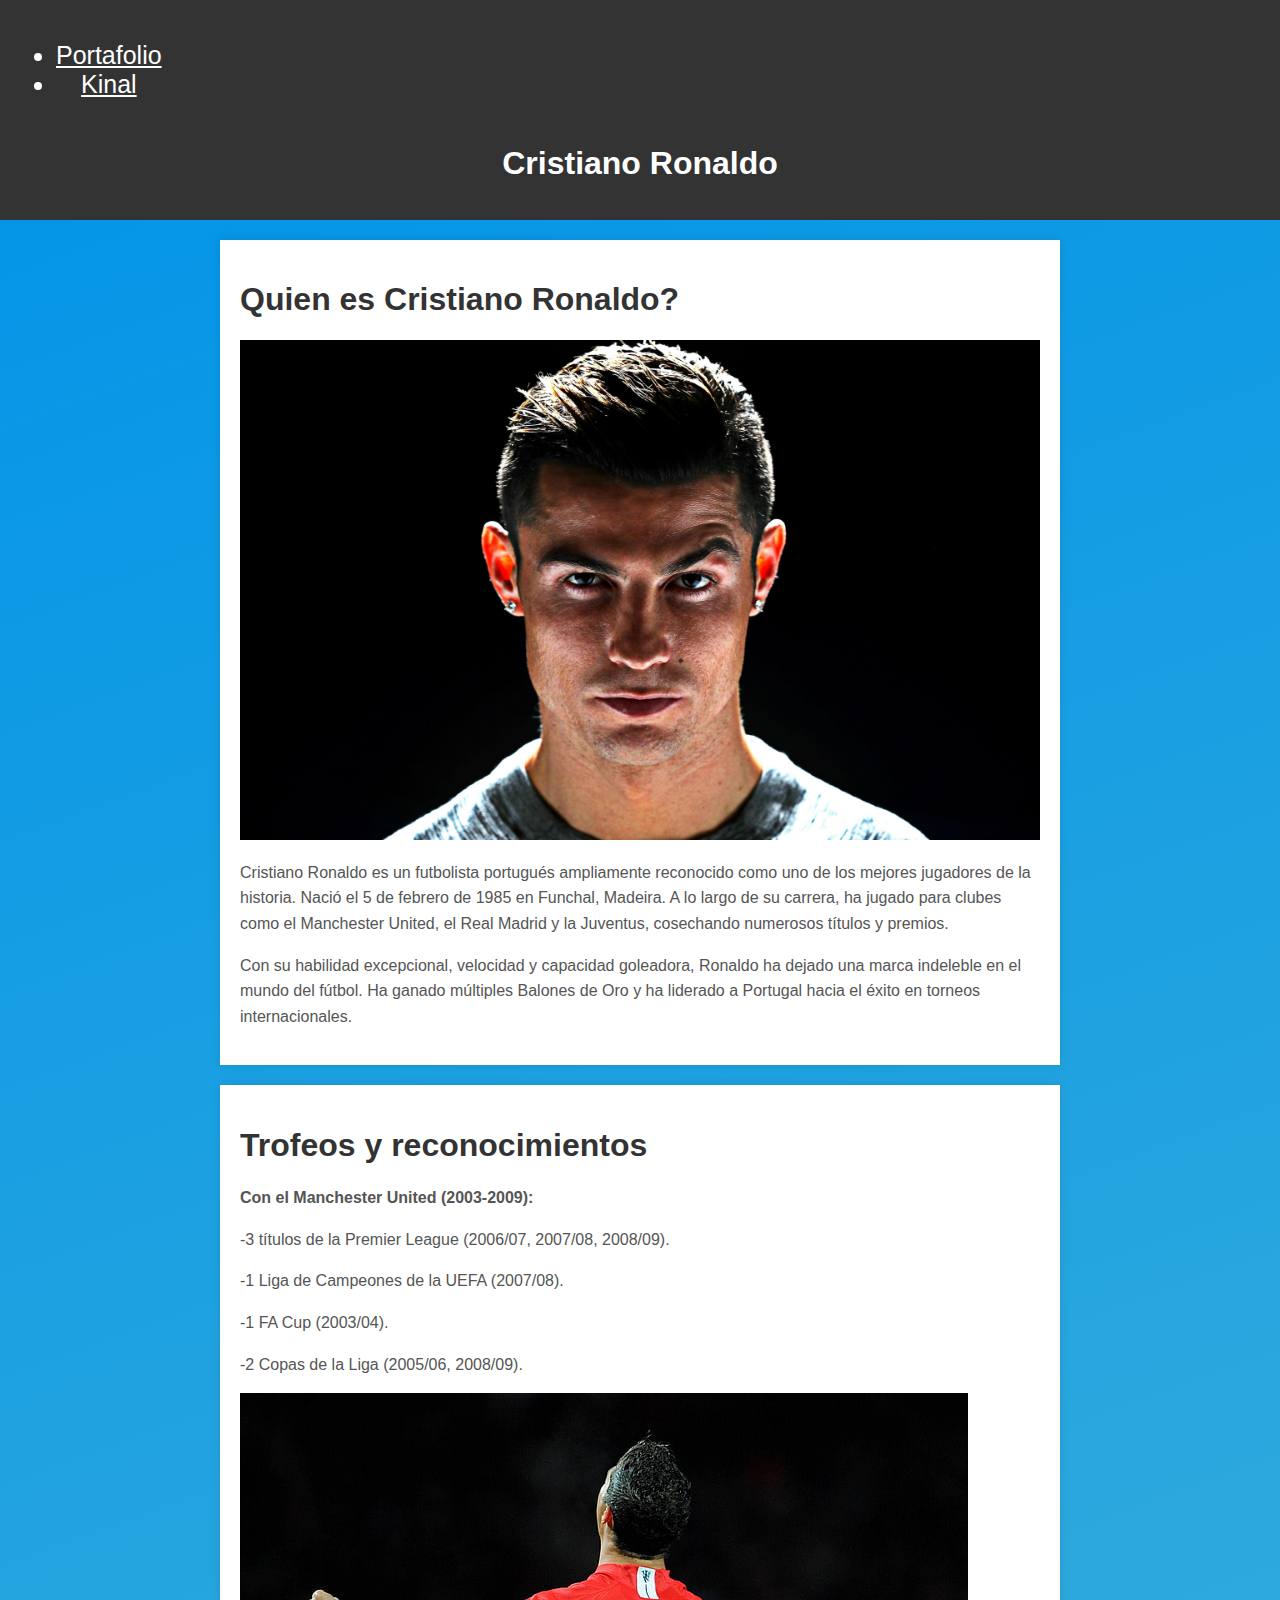
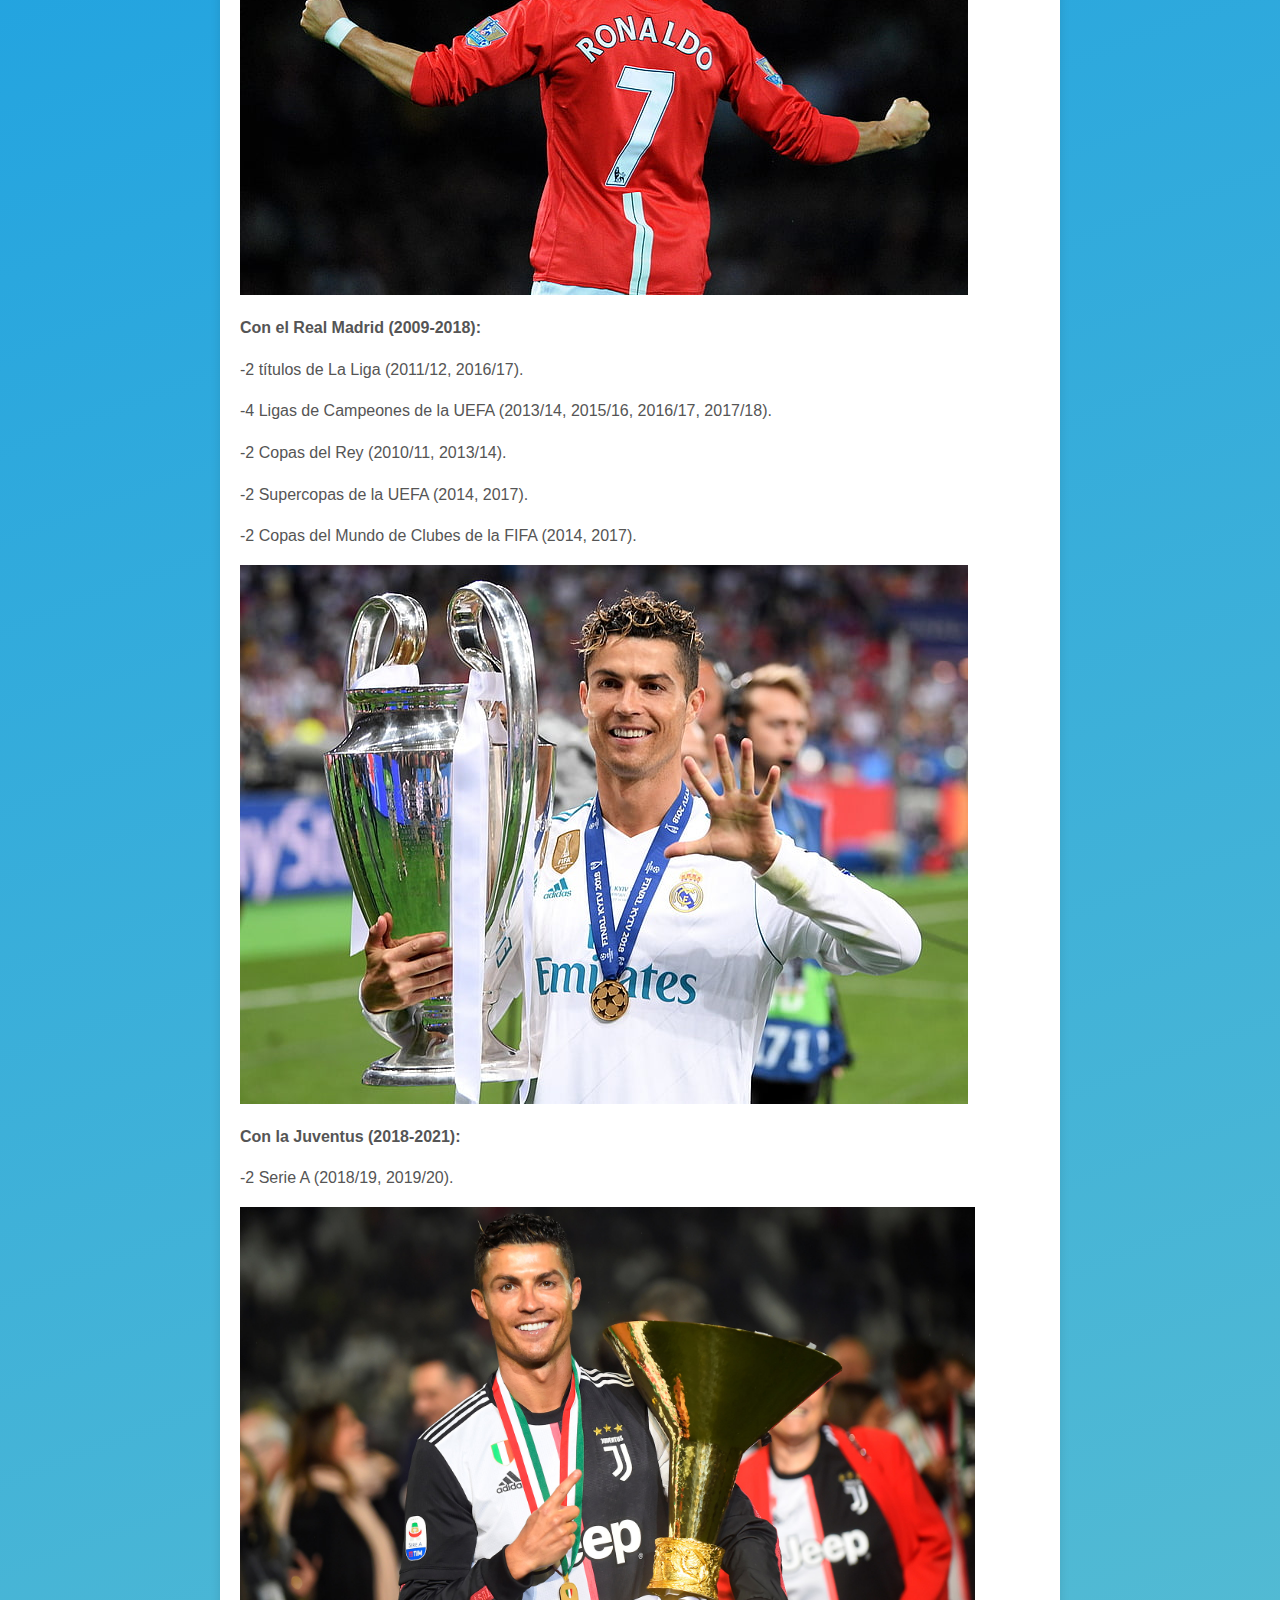
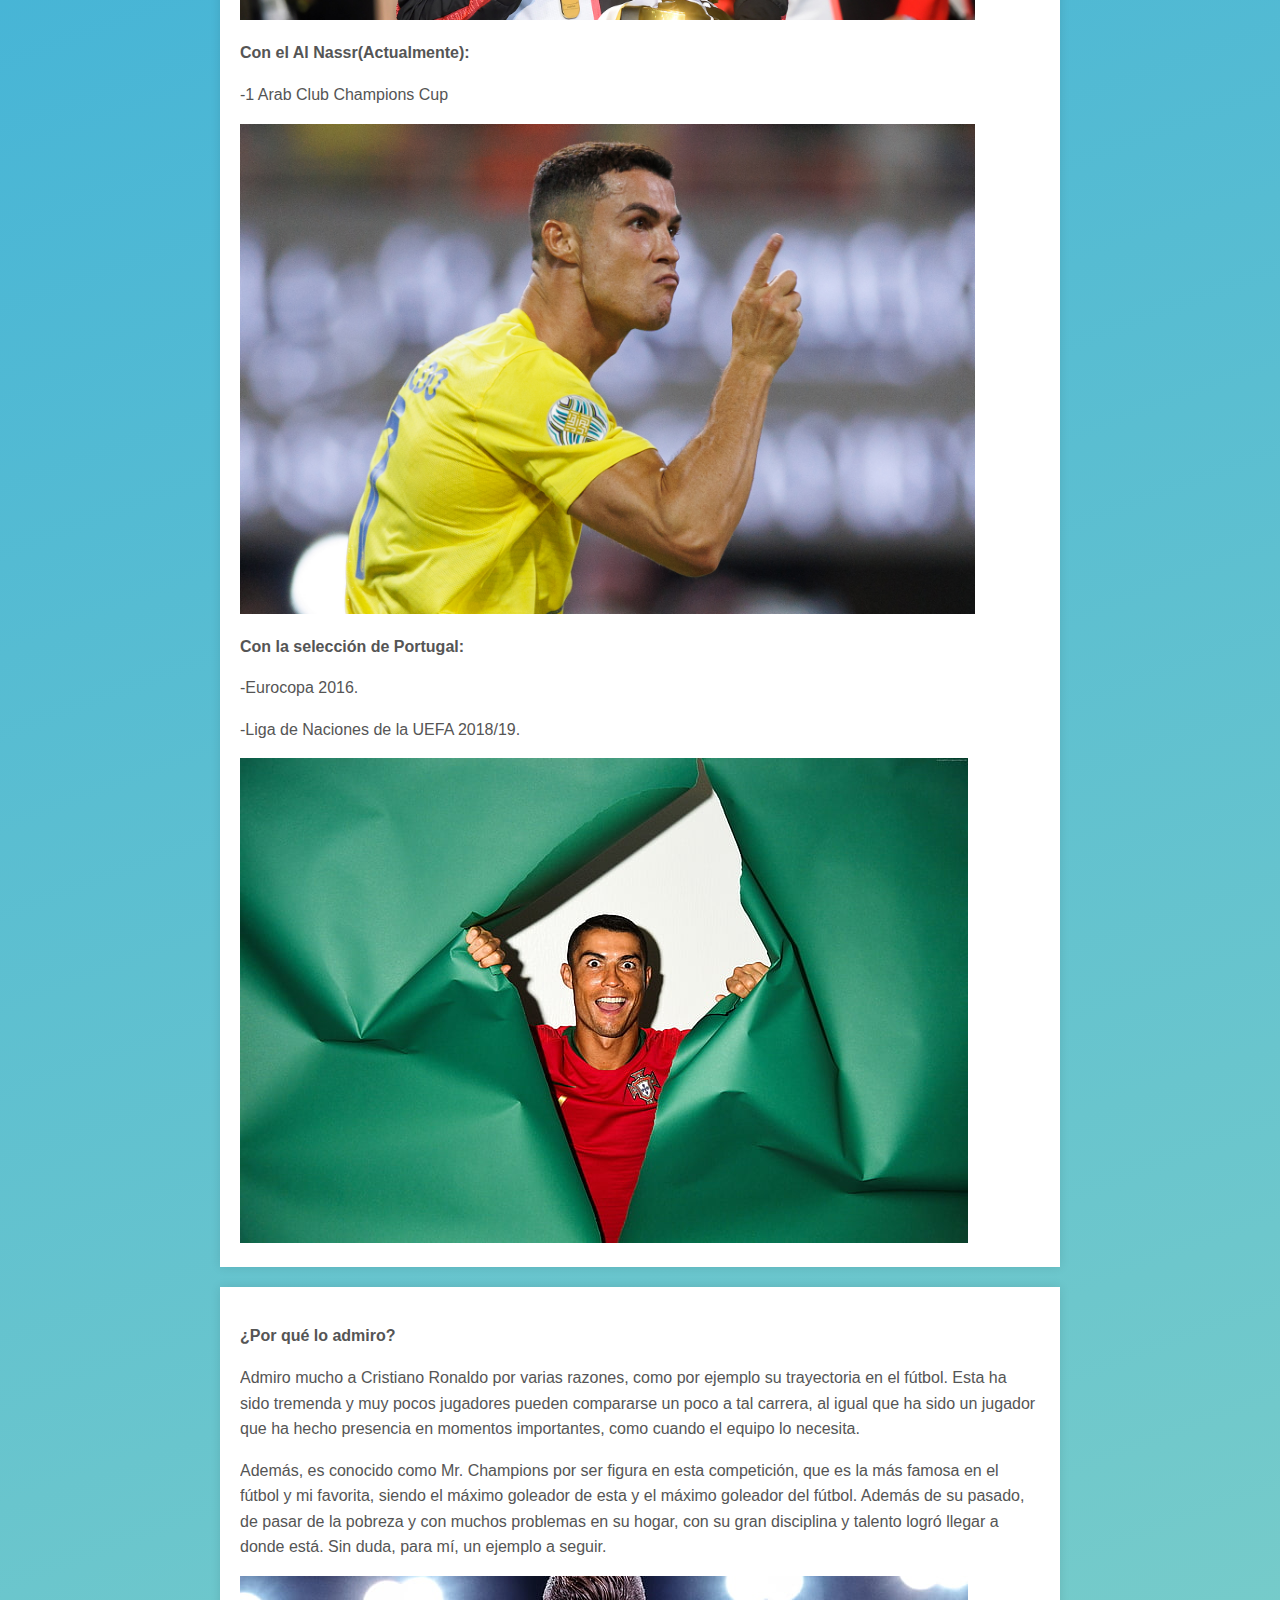
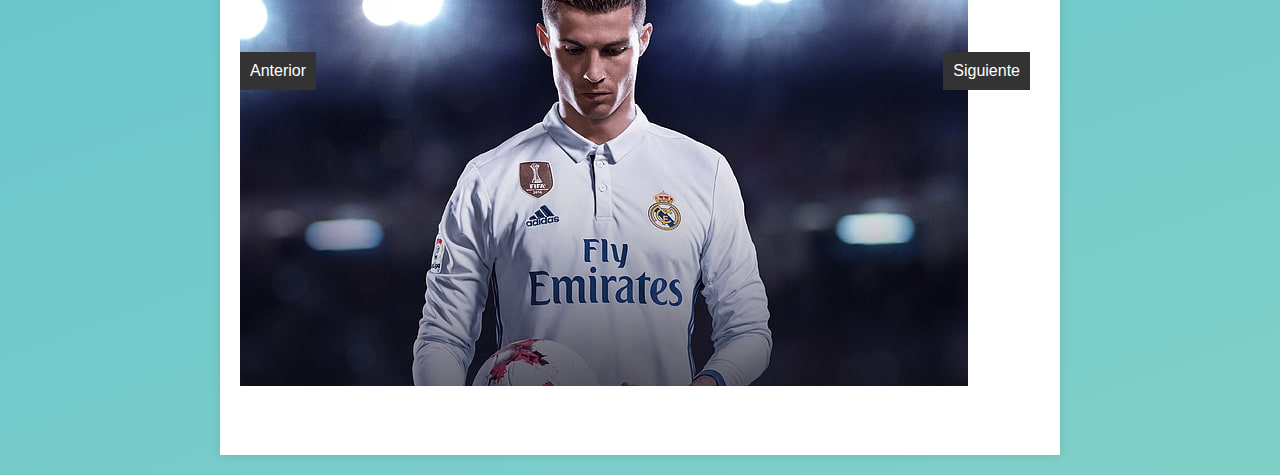
<file: Laboratorio1/index.html>
<!DOCTYPE html>
<html lang="en">
<head>
    <meta charset="UTF-8">
    <meta name="viewport" content="width=device-width, initial-scale=1.0">
    <link rel="stylesheet" href="./assets/styles/cris.css">
    <title>Principal</title>
</head>
<body>
    <header>
        <div>
            <nav class="menu">
                <ul>
                  <li><a href="./assets/pages/portafolio.html">Portafolio</a></li>
                  <li><a href="./assets/pages/kinal.html">Kinal</a></li>
                </ul>
              </nav>
        </div>
        <h1 class="title">Cristiano Ronaldo</h1>
    </header>

    <section>
        <h1>Quien es Cristiano Ronaldo?</h1>
        <img src="./assets/resources/img/Cristiano1.jpg"  alt="Cristiano Ronaldo">
        <p>
            Cristiano Ronaldo es un futbolista portugués ampliamente reconocido como uno de los mejores jugadores de la historia. Nació el 5 de febrero de 1985 en Funchal, Madeira. A lo largo de su carrera, ha jugado para clubes como el Manchester United, el Real Madrid y la Juventus, cosechando numerosos títulos y premios.
        </p>
        <p>
            Con su habilidad excepcional, velocidad y capacidad goleadora, Ronaldo ha dejado una marca indeleble en el mundo del fútbol. Ha ganado múltiples Balones de Oro y ha liderado a Portugal hacia el éxito en torneos internacionales.
        </p>
    </section>
        
    <section>
        <h1>Trofeos y reconocimientos</h1>
        <p><strong>Con el Manchester United (2003-2009):</strong></p>

                <p>-3 títulos de la Premier League (2006/07, 2007/08, 2008/09).</p>
                <p>-1 Liga de Campeones de la UEFA (2007/08).</p>
                <p>-1 FA Cup (2003/04).</p>
                <p>-2 Copas de la Liga (2005/06, 2008/09).</p>
        <img src="./assets/resources/img/Cristiano5.jpg" alt="">
        <p><strong>Con el Real Madrid (2009-2018):</strong></p>
            <p>-2 títulos de La Liga (2011/12, 2016/17).</p>
            <p>-4 Ligas de Campeones de la UEFA (2013/14, 2015/16, 2016/17, 2017/18).</p>
            <p>-2 Copas del Rey (2010/11, 2013/14).</p>
            <p>-2 Supercopas de la UEFA (2014, 2017).</p>
            <p>-2 Copas del Mundo de Clubes de la FIFA (2014, 2017).</p>

        <img src="./assets/resources/img/Cristiano2.jpg" alt=""> 
        
        <p><strong>Con la Juventus (2018-2021):</strong></p>
            <p>-2 Serie A (2018/19, 2019/20).</p>
        <img src="./assets/resources/img/crisjuve.jpg" width="735" alt="">    
        
        <p><strong>Con el Al Nassr(Actualmente):</strong></p>
            <p>-1 Arab Club Champions Cup</p>
            <img src="./assets/resources/img/cirsarabia.jpg" width="735" alt="">

        <p><strong>Con la selección de Portugal:</strong></p>
        <p>-Eurocopa 2016.</p>  
        <p>-Liga de Naciones de la UEFA 2018/19.</p> 
        <img src="./assets/resources/img/Cristiano8.jpg" alt="">         
    </section>

    <section>
        <div class="slider-container">
            <p><strong>¿Por qué lo admiro?</strong></p>
                <p>Admiro mucho a Cristiano Ronaldo por varias razones, como por ejemplo su 
                    trayectoria en el fútbol. Esta ha sido tremenda y muy pocos jugadores pueden
                    compararse un poco a tal carrera, al igual que ha sido un jugador que ha
                hecho presencia en momentos importantes, como cuando el equipo lo necesita.</p>
                
                <p>
                    Además, es conocido como Mr. Champions por ser figura en esta competición, que
                     es la más famosa en el fútbol y mi favorita, siendo el máximo goleador de esta
                      y el máximo goleador del fútbol. Además de su pasado, de pasar de la pobreza y
                       con muchos problemas en su hogar, con su gran disciplina y talento logró llegar
                        a donde está. Sin duda, para mí, un ejemplo a seguir.
                </p>
            
            <div class="slider-content">
                <div class="slider-item"><img src="./assets/resources/img/Cristiano4.jpg" alt="Imagen 1"></div>
                <div class="slider-item"><img src="./assets/resources/img/Cristiano6.jpg" alt="Imagen 2"></div>
                <div class="slider-item"><img src="./assets/resources/img/Cristiano7.jpg" alt="Imagen 3"></div>
            </div>
            <button class="slider-btn" onclick="prevSlide()">Anterior</button>
            <button class="slider-btn" onclick="nextSlide()">Siguiente</button>
            
        </div>

        
    </section>
    <script src="./assets/scripts/cristiano.js"></script>
</body>
</html>
</file>
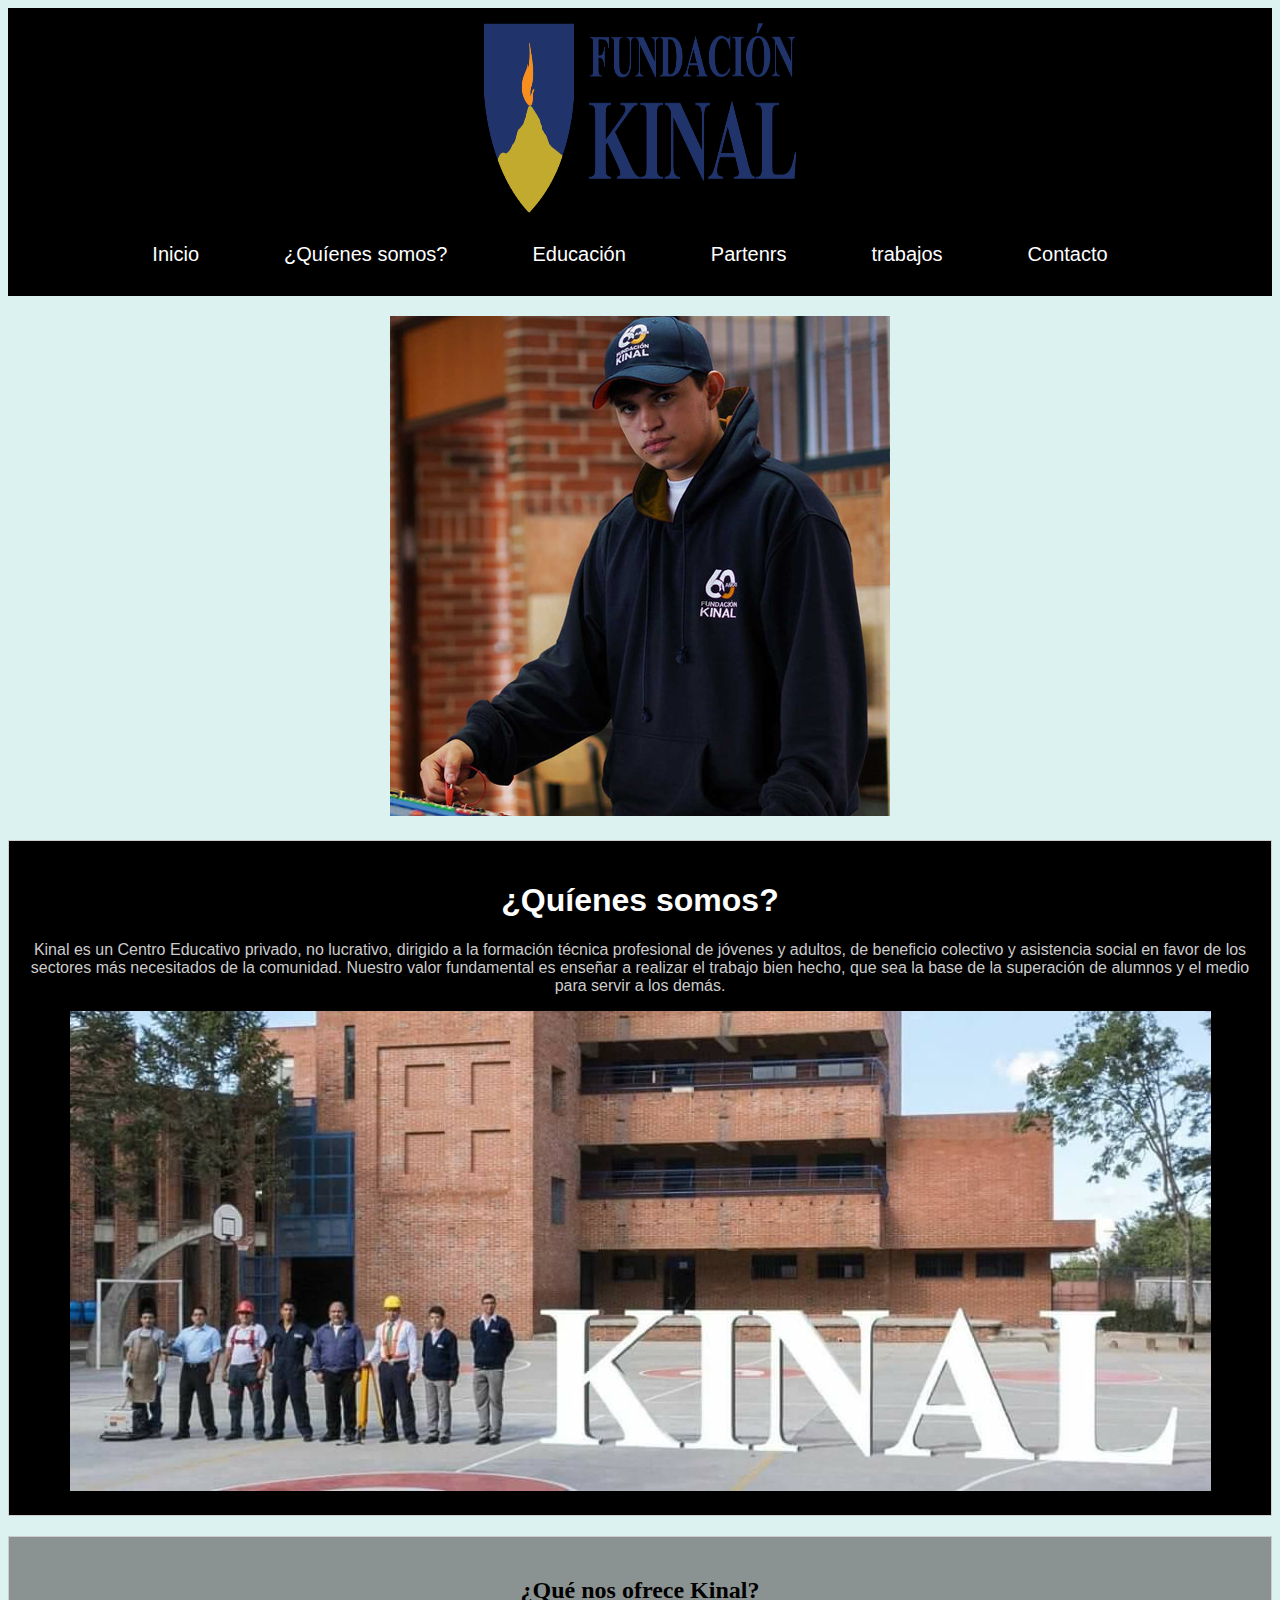
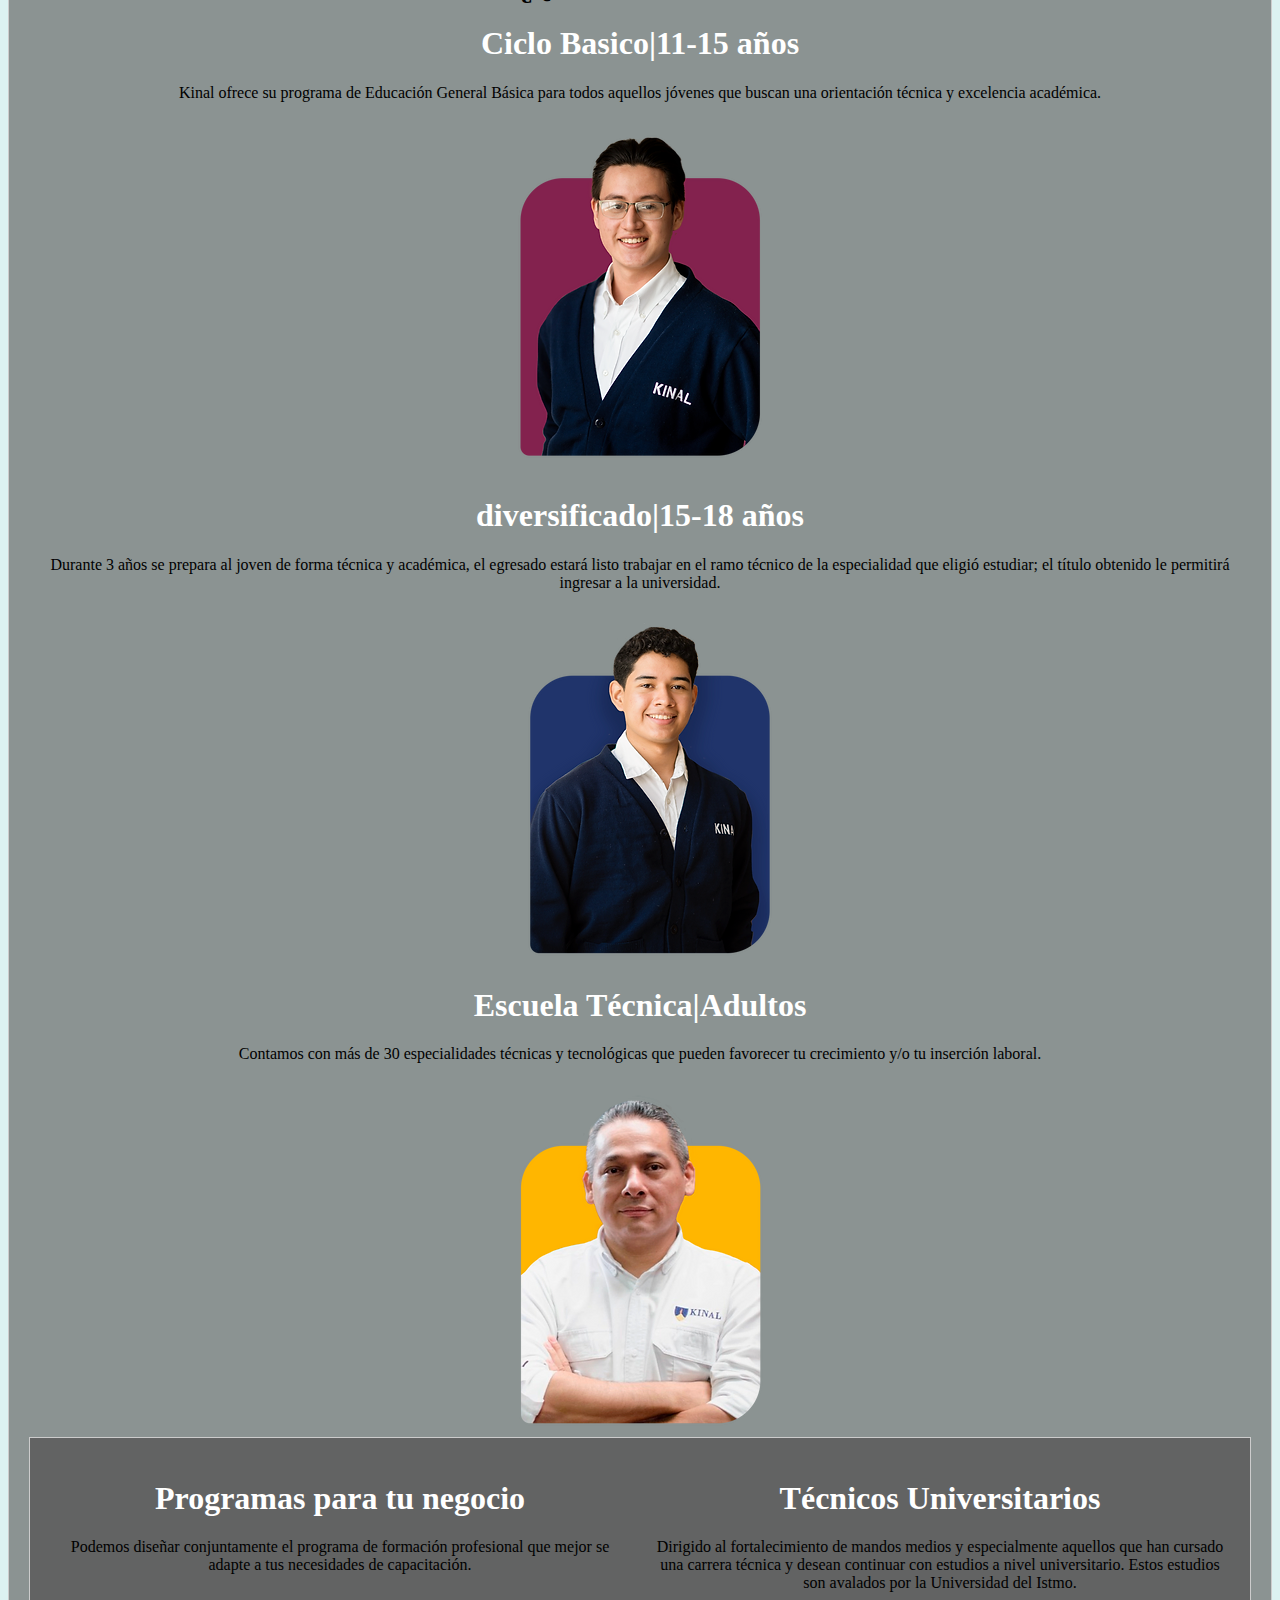
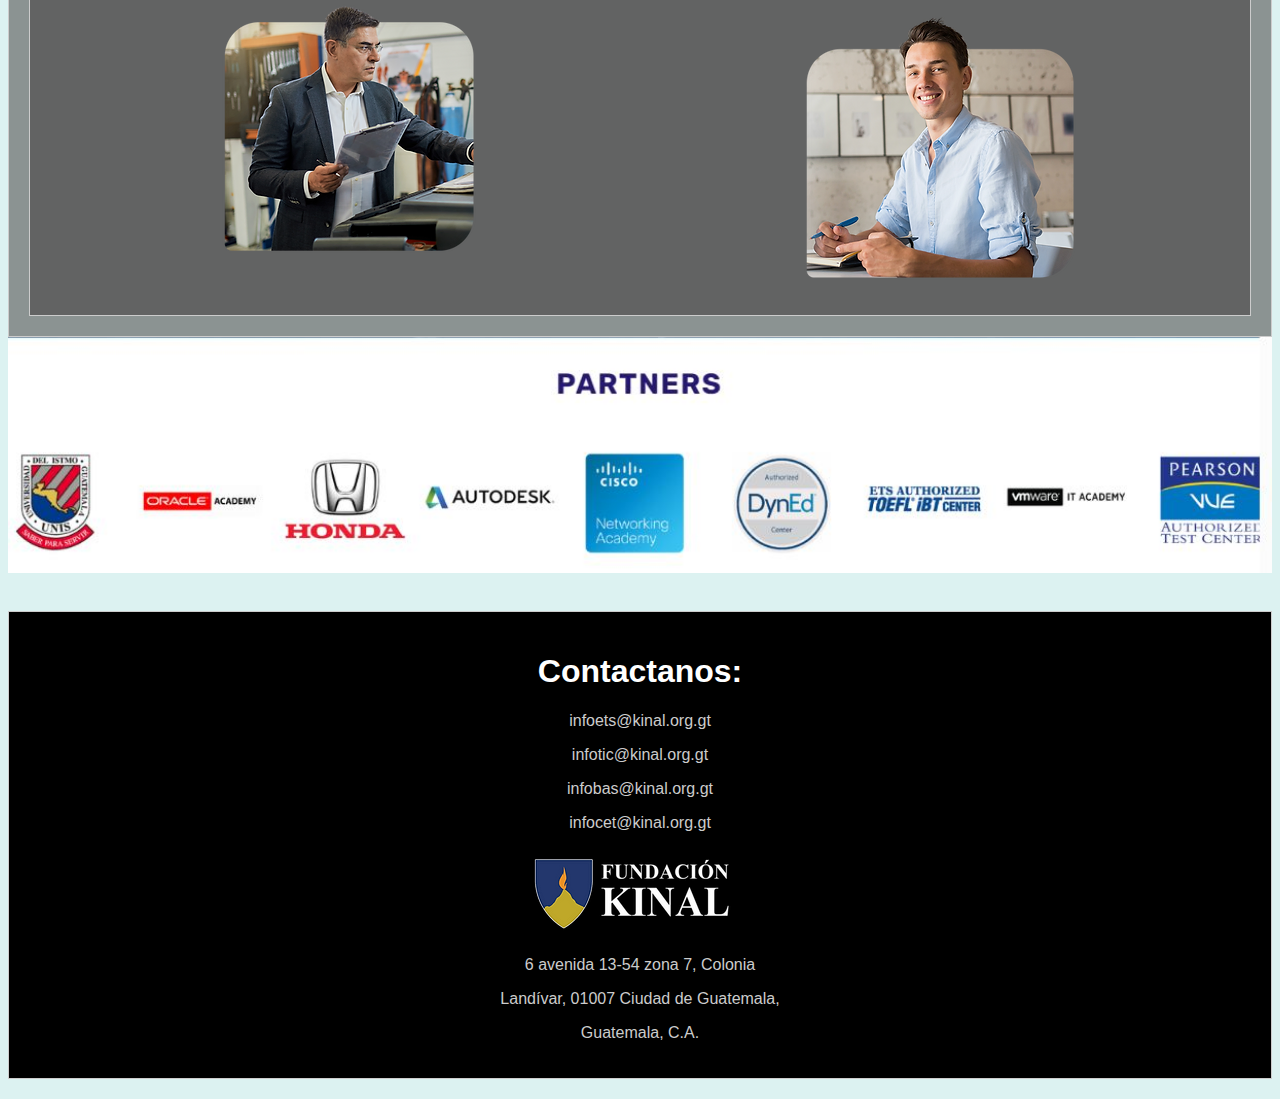
<file: Laboratorio1/assets/pages/kinal.html>
<!DOCTYPE html>
<html lang="en">
<head>
  <meta charset="UTF-8">
  <meta name="viewport" content="width=device-width, initial-scale=1.0">
  <link rel="stylesheet" href="../styles/kinal.css">
  <title>Kinal</title>
</head>
  <body>

    <header>
      <nav class="nav1">
        <ul>

          <div>
            <img src="../resources/img/logoKinal.png" width="320" height="200" alt="">
          </div>

            <li><a href="../../Index.html">Inicio</a></li>
          
            <li><a class="a1" href="#quienesSomos">¿Quíenes somos?</a></li>
            
            <li><a class="a1" href="#educacion">Educación</a></li>
            
            <li><a class="a1" href="#partners">Partenrs</a></li>

            <li><a href="#">trabajos</a></li>

            <li><a class="a1" href="#contacto">Contacto</a></li>
        </ul>
      </header> 
      
      <div class="slider-container">
        <div class="slide">
          <img src="../resources/img/sudaderoKINAL.jpg" alt="Slide 1">
        </div>
        <div class="slide">
          <img src="../resources/img/randomKinal.jpg" alt="Slide 2">
        </div>
        <div class="slide">
          <img src="../resources/img/marcoTulio.png" alt="Slide 3">
        </div>
      </div>
  </nav>

  <div>
    <section id="quienesSomos" class="section1">
        <h1 class="h1">¿Quíenes somos?</h1>
        <p class="p1">Kinal es un Centro Educativo privado, no lucrativo, dirigido a la formación 
          técnica profesional de jóvenes y adultos, de beneficio colectivo y asistencia 
          social en favor de los sectores más necesitados de la comunidad.
          Nuestro valor fundamental es enseñar a realizar el trabajo bien hecho, que sea la base de la superación de alumnos y el medio para servir a los demás.
        </p>
        <img src="../resources/img/KINAL.jpg" alt="">

    </section>
  </div>

  <div>
    <section id="educacion" class="transparente">
      <h2>¿Qué nos ofrece Kinal?</h2>
      <div>
        <h1><strong>Ciclo Basico|11-15 años</strong></h1>
         <p>Kinal ofrece su programa de Educación General Básica
           para todos aquellos jóvenes que buscan una orientación técnica y excelencia académica.
        </p>
            <img src="../resources/img/basicos1.webp" alt="">
      </div>
      
      <div>
        <h1><strong>diversificado|15-18 años</strong></h1>
          <p>
            Durante 3 años se prepara al joven de forma técnica y académica, el egresado estará listo trabajar en el ramo técnico
             de la especialidad que eligió estudiar; el título obtenido le permitirá ingresar a la universidad.
          </p>
            <img src="../resources/img/diver.webp" alt="">
      </div>

      <div>
        <h1><strong>Escuela Técnica|Adultos</strong></h1>
          <p>
            Contamos con más de 30 especialidades técnicas y 
            tecnológicas que pueden favorecer tu crecimiento y/o tu inserción laboral.
          </p>
            <img src="../resources/img/adultos.webp" alt="">
      </div>
      
      <section id="educacion" class="transparente">
        <div class="fila">
          <div>
              <h1><strong>Programas para tu negocio</strong></h1>
              <p>Podemos diseñar conjuntamente el programa de formación profesional 
                que mejor se adapte a tus necesidades de capacitación.</p>
              <img src="../resources/img/negocio.webp" alt="">
          </div>
          <div>
              <h1><strong>Técnicos Universitarios</strong></h1>
              <p>Dirigido al fortalecimiento de mandos medios y especialmente aquellos que han cursado 
                una carrera técnica y desean continuar con estudios a nivel universitario. Estos estudios 
                son avalados por la Universidad del Istmo.</p>
              <img src="../resources/img/uni.webp" alt="">
          </div>
      </div>
      
      </section>

  </section>
  </div>

    <div id="partners" class="contenedor">
      <img src="../resources/img/partners.JPG" alt="Descripción de la imagen">
  </div>

  <br>

  <div>
    <section id="contacto" class="section1">
      <div>
        <h1 class="h1"><strong>Contactanos:</strong></h1>
        <p class="p1">infoets@kinal.org.gt</p>
        <p class="p1">infotic@kinal.org.gt</p>
        <p class="p1">infobas@kinal.org.gt</p>
        <p class="p1">infocet@kinal.org.gt</p>
      </div>

      <div>
        <img src="../resources/img/FundacionKinalBlanco.webp" alt="">
      </div>
      
      <div>
        <p class="p1">6 avenida 13-54 zona 7, Colonia</p>
        <p class="p1">Landívar, 01007 Ciudad de Guatemala,</p>
        <p class="p1">Guatemala, C.A.</p>
      </div>

    </section>
  </div>


  <script src="../scripts/kinal.js"></script>
</body>
</html>
</file>
<file: Laboratorio1/assets/styles/cris.css>
body {
    font-family: Arial, sans-serif;
    background-color: #0093E9;
    background-image: linear-gradient(160deg, #0093E9 0%, #80D0C7 100%);
    margin: 0;
    padding: 0;
}

header {
    background-color: #333;
    color: #fff;
    text-align: center;
    padding: 1em;
}

section {
    max-width: 800px;
    margin: 20px auto;
    padding: 20px;
    background-color: #fff;
    box-shadow: 0 0 10px rgba(0, 0, 0, 0.1);
}

img {
    max-width: 100%;
    height: auto;
}

h1 {
    color: #333;
}

p {
    color: #555;
    line-height: 1.6;
}

.title{
    color: white;
}

.menu{
    display: flex;
    font-size: 25px;
    color: #fff;
}

a{
    color: #fff;   
}

.slider-container {
    position: relative;
    max-width: 100%;
    overflow: hidden;
}

.slider-content {
    display: flex;
    transition: transform 0.5s ease-in-out;
}

.slider-item {
    min-width: 100%;
}

.slider-btn {
    position: absolute;
    top: 50%;
    transform: translateY(-50%);
    background-color: #333;
    color: #fff;
    border: none;
    padding: 10px;
    cursor: pointer;
    font-size: 16px;
}

.slider-btn:first-child {
    left: 10px;
}

.slider-btn:last-child {
    right: 10px;
}

button:hover{
    color: #0f1010;
    background-color: #fff;
}
</file>
<file: Laboratorio1/assets/styles/kinal.css>
body{
    background-color: #DCF2F1;
}


nav {
    text-align: center;
    font-size: 20px;
}
 
nav ul {
    padding: 0;
    margin: 0;
}
 
nav ul li {
    display: inline;
    margin-right: 20px;
}

li:hover {
    background-color: rgb(201, 213, 35);
  }
    
a {
    color: white;
    text-decoration: none;
    display: inline-block;
    padding: 10px 20px;
    margin: 10px;
    font-family: Arial, Helvetica, sans-serif;
}

.slider-container {
    text-align: center;
    width: 100%;
    overflow: hidden;
    position: relative;
    margin-top: 20px; 
}

  
.nav1 {
    background-color: #000000 ; 
    color: white;
    padding: 10px;
}

.section1 {
    text-align: center;
    font-family: Arial, Helvetica, sans-serif;
    padding: 20px; 
    margin: 20px 0; 
    background-color: #000000; 
    border: 1px solid #ccc; 
}

.p1{
    color: #ccc;
}

h1{
    color: white;
}


.transparente{
    background-color: rgba(58, 51, 51, 0.5);
    padding: 20px;
    border: 1px solid #ccc;
    text-align: center;
}

.contenedor {
    width: 100%;
    max-width: 100%; 
    overflow: hidden;
}

.contenedor img {
    width: 100%;
    height: auto;
    display: block;
}

.contenedor img:hover {
    transform: scale(1.1);
}

.fila {
    display: flex;
}

.fila > div {
    flex: 1;
    margin-right: 20px; 
}

.fila > div:last-child {
    margin-right: 0; 
}
</file>
